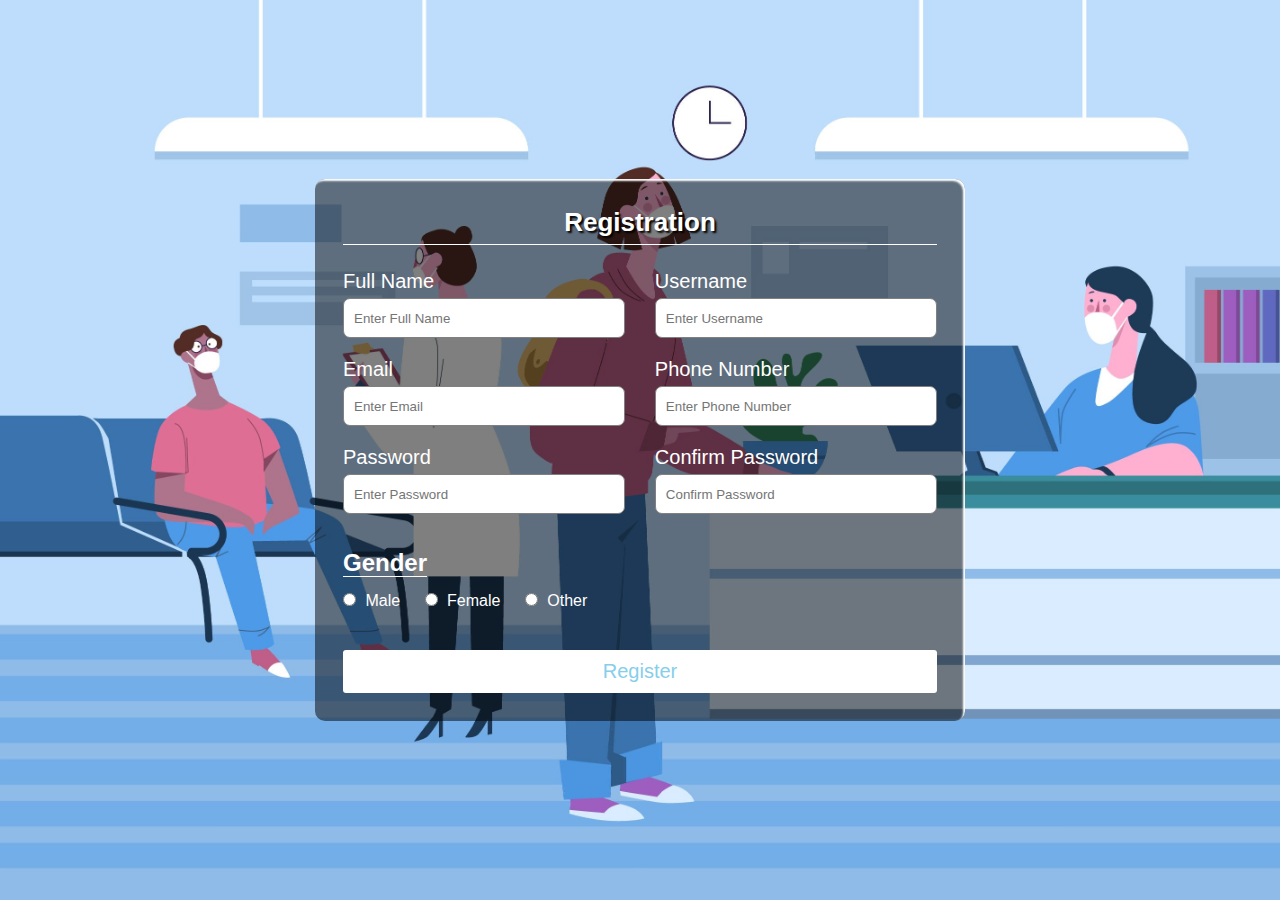
<file: registration.html>
<!DOCTYPE html>
<html>
  <head>
    <meta charset="utf-8" />
    <title>Responsive Registration Form</title>
    <meta name="viewport" content="width=device-width,
      initial-scale=1.0"/>
    <link rel="stylesheet" href="registration.css" />
  </head>
  <body>
    <div class="container">
      <h1 class="form-title">Registration</h1>
      <form action="#">
        <div class="main-user-info">
          <div class="user-input-box">
            <label for="fullName">Full Name</label>
            <input type="text"
                    id="fullName"
                    name="fullName"
                    placeholder="Enter Full Name"/>
          </div>
          <div class="user-input-box">
            <label for="username">Username</label>
            <input type="text"
                    id="username"
                    name="username"
                    placeholder="Enter Username"/>
          </div>
          <div class="user-input-box">
            <label for="email">Email</label>
            <input type="email"
                    id="email"
                    name="email"
                    placeholder="Enter Email"/>
          </div>
          <div class="user-input-box">
            <label for="phoneNumber">Phone Number</label>
            <input type="text"
                    id="phoneNumber"
                    name="phoneNumber"
                    placeholder="Enter Phone Number"/>
          </div>
          <div class="user-input-box">
            <label for="password">Password</label>
            <input type="password"
                    id="password"
                    name="password"
                    placeholder="Enter Password"/>
          </div>
          <div class="user-input-box">
            <label for="confirmPassword">Confirm Password</label>
            <input type="password"
                    id="confirmPassword"
                    name="confirmPassword"
                    placeholder="Confirm Password"/>
          </div>
        </div>
        <div class="gender-details-box">
          <span class="gender-title">Gender</span>
          <div class="gender-category">
            <input type="radio" name="gender" id="male">
            <label for="male">Male</label>
            <input type="radio" name="gender" id="female">
            <label for="female">Female</label>
            <input type="radio" name="gender" id="other">
            <label for="other">Other</label>
          </div>
        </div>
        <div class="form-submit-btn">
          <input type="submit" value="Register">
        </div>
      </form>
    </div>
  </body>
</html>
</file>
<file: registration.css>
*{
    padding: 0;
    margin: 0;
    box-sizing: border-box;
    font-family: sans-serif;
}

body{
    display: flex;
    height: 100vh;
    justify-content: center;
    align-items: center;
    background: url(hospital.jpg);
    background-size: cover;
}

.container{
    width: 100%;
    max-width: 650px;
    background: rgba(0, 0, 0, 0.5);
    padding: 28px;
    margin: 0 28px;
    border-radius: 10px;
    box-shadow: inset -2px 2px 2px white;
}

.form-title{
    font-size: 26px;
    font-weight: 600;
    text-align: center;
    padding-bottom: 6px;
    color: white;
    text-shadow: 2px 2px 2px black;
    border-bottom: solid 1px white;
}

.main-user-info{
    display: flex;
    flex-wrap: wrap;
    justify-content: space-between;
    padding: 20px 0;
}

.user-input-box:nth-child(2n){
    justify-content: end;
}

.user-input-box{
    display: flex;
    flex-wrap: wrap;
    width: 50%;
    padding-bottom: 15px;
}

.user-input-box label{
    width: 95%;
    color: white;
    font-size: 20px;
    font-weight: 400;
    margin: 5px 0;
}

.user-input-box input{
    height: 40px;
    width: 95%;
    border-radius: 7px;
    outline: none;
    border: 1px solid grey;
    padding: 0 10px;
}

.gender-title{
    color:white;
    font-size: 24px;
    font-weight: 600;
    border-bottom: 1px solid white;
}

.gender-category{
    margin: 15px 0;
    color: white;
}

.gender-category label{
    padding: 0 20px 0 5px;
}

.gender-category label,
.gender-category input,
.form-submit-btn input{
    cursor: pointer;
}

.form-submit-btn{
    margin-top: 40px;
}

.form-submit-btn input{
    display: block;
    width: 100%;
    margin-top: 10px;
    font-size: 20px;
    padding: 10px;
    border:none;
    border-radius: 3px;
    color: skyblue;
    background: white;
}

.form-submit-btn input:hover{
    background: skyblue;
    color: rgb(255, 255, 255);
}

@media(max-width: 600px){
    .container{
        min-width: 280px;
    }

    .user-input-box{
        margin-bottom: 12px;
        width: 100%;
    }

    .user-input-box:nth-child(2n){
        justify-content: space-between;
    }

    .gender-category{
        display: flex;
        justify-content: space-between;
        width: 100%;
    }

    .main-user-info{
        max-height: 380px;
        overflow: auto;
    }

    .main-user-info::-webkit-scrollbar{
        width: 0;
    }
}
</file>
